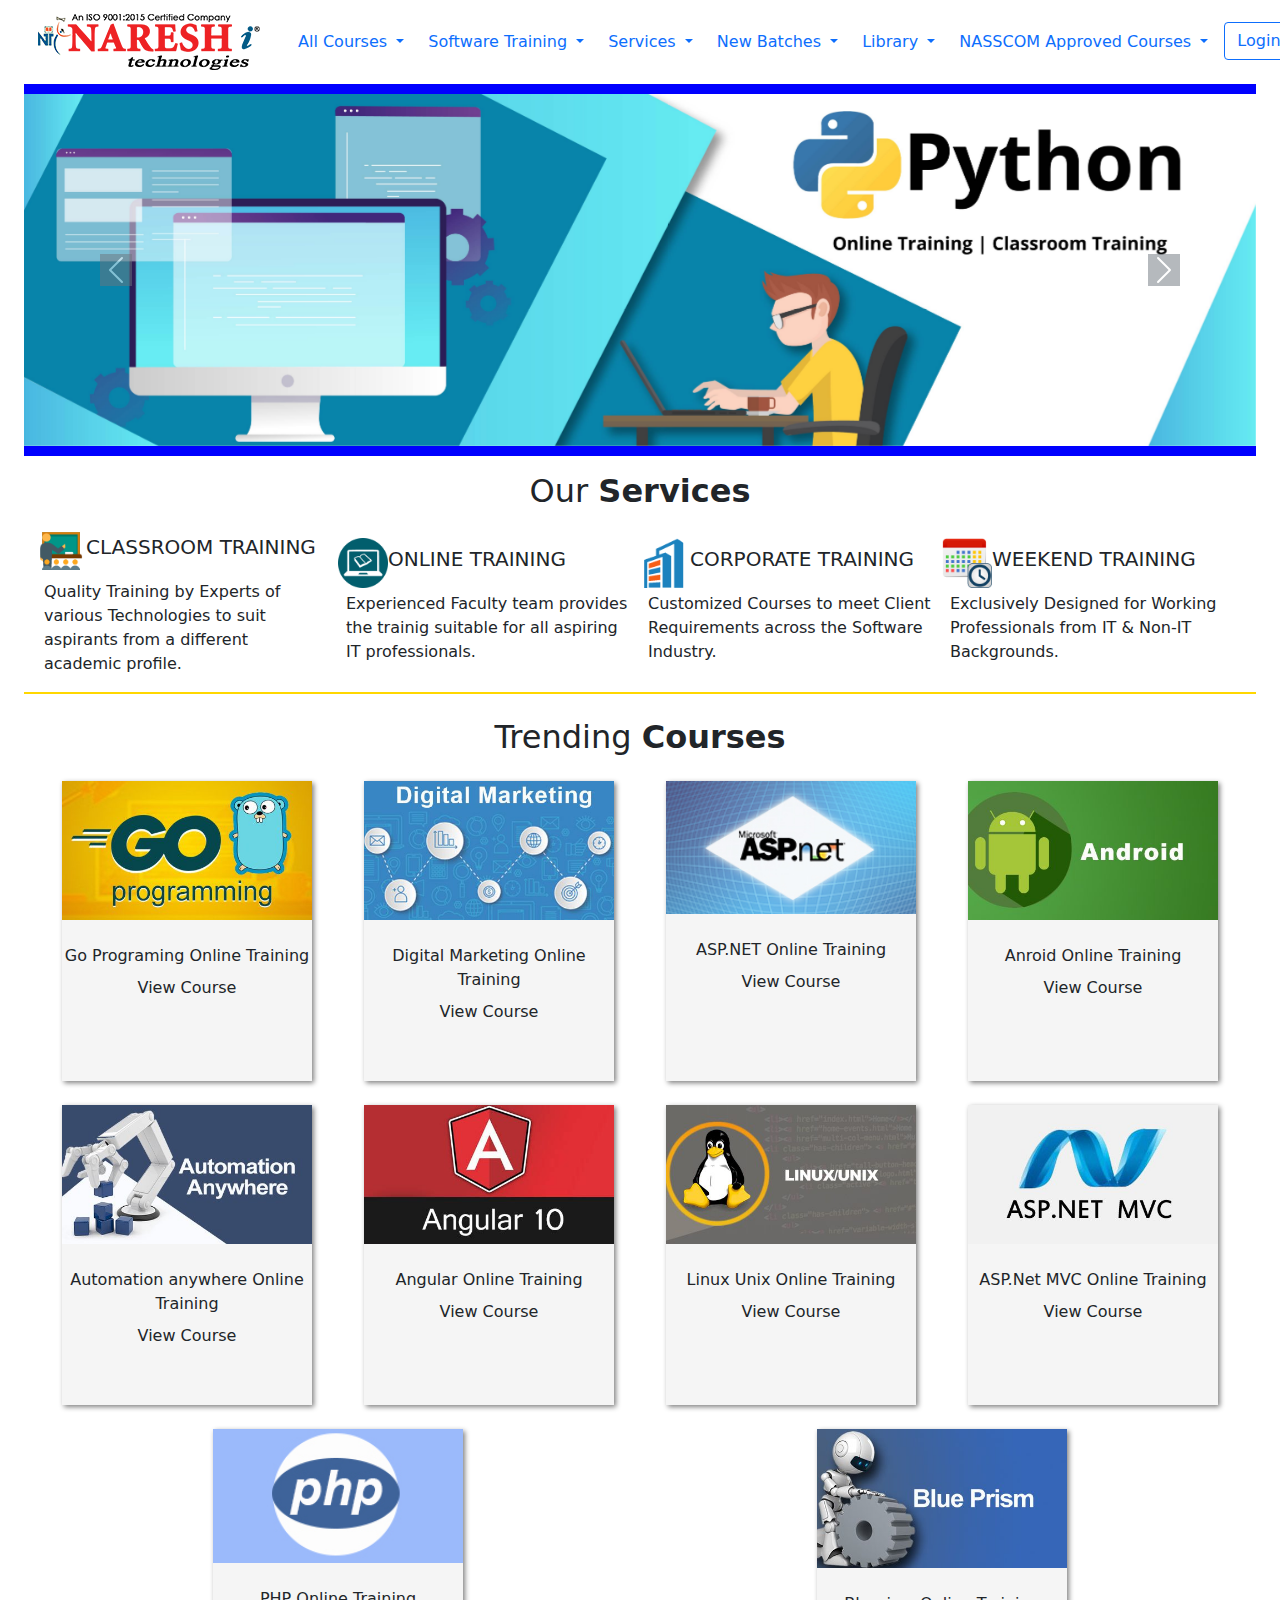
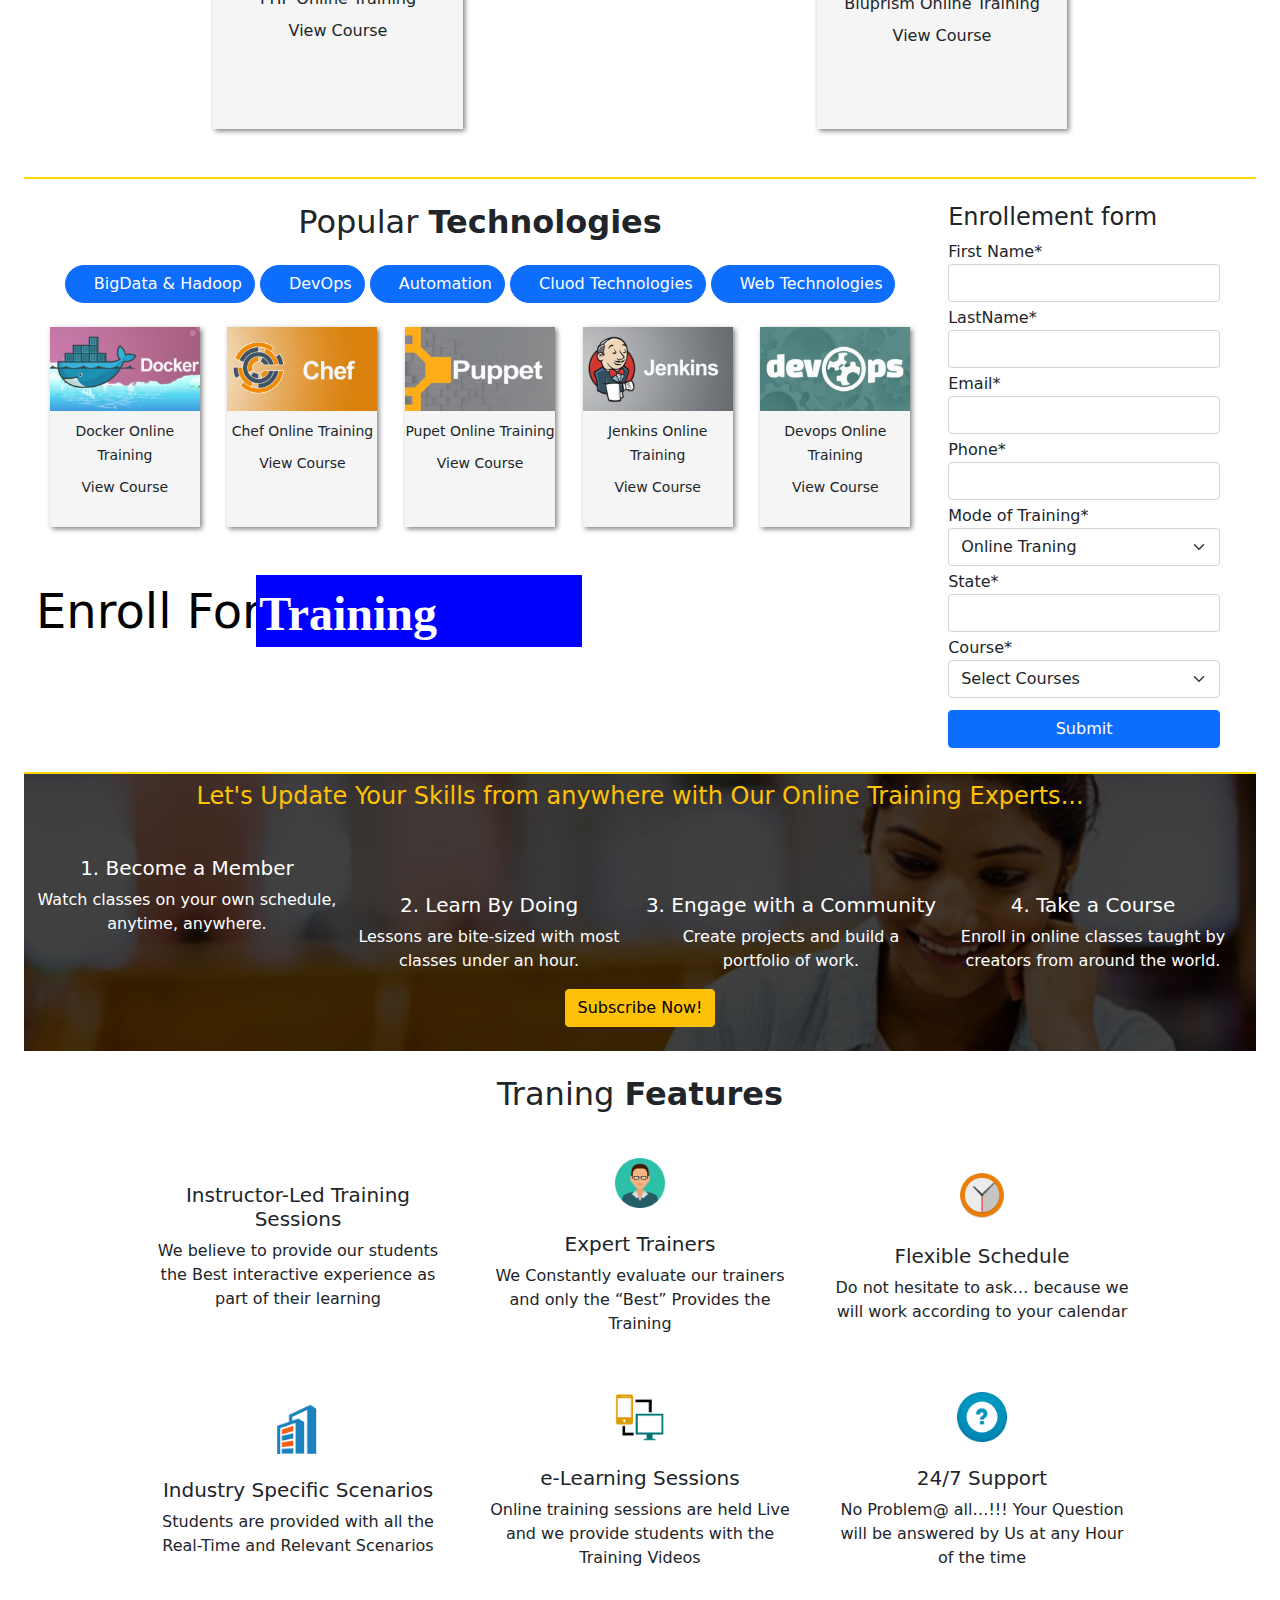
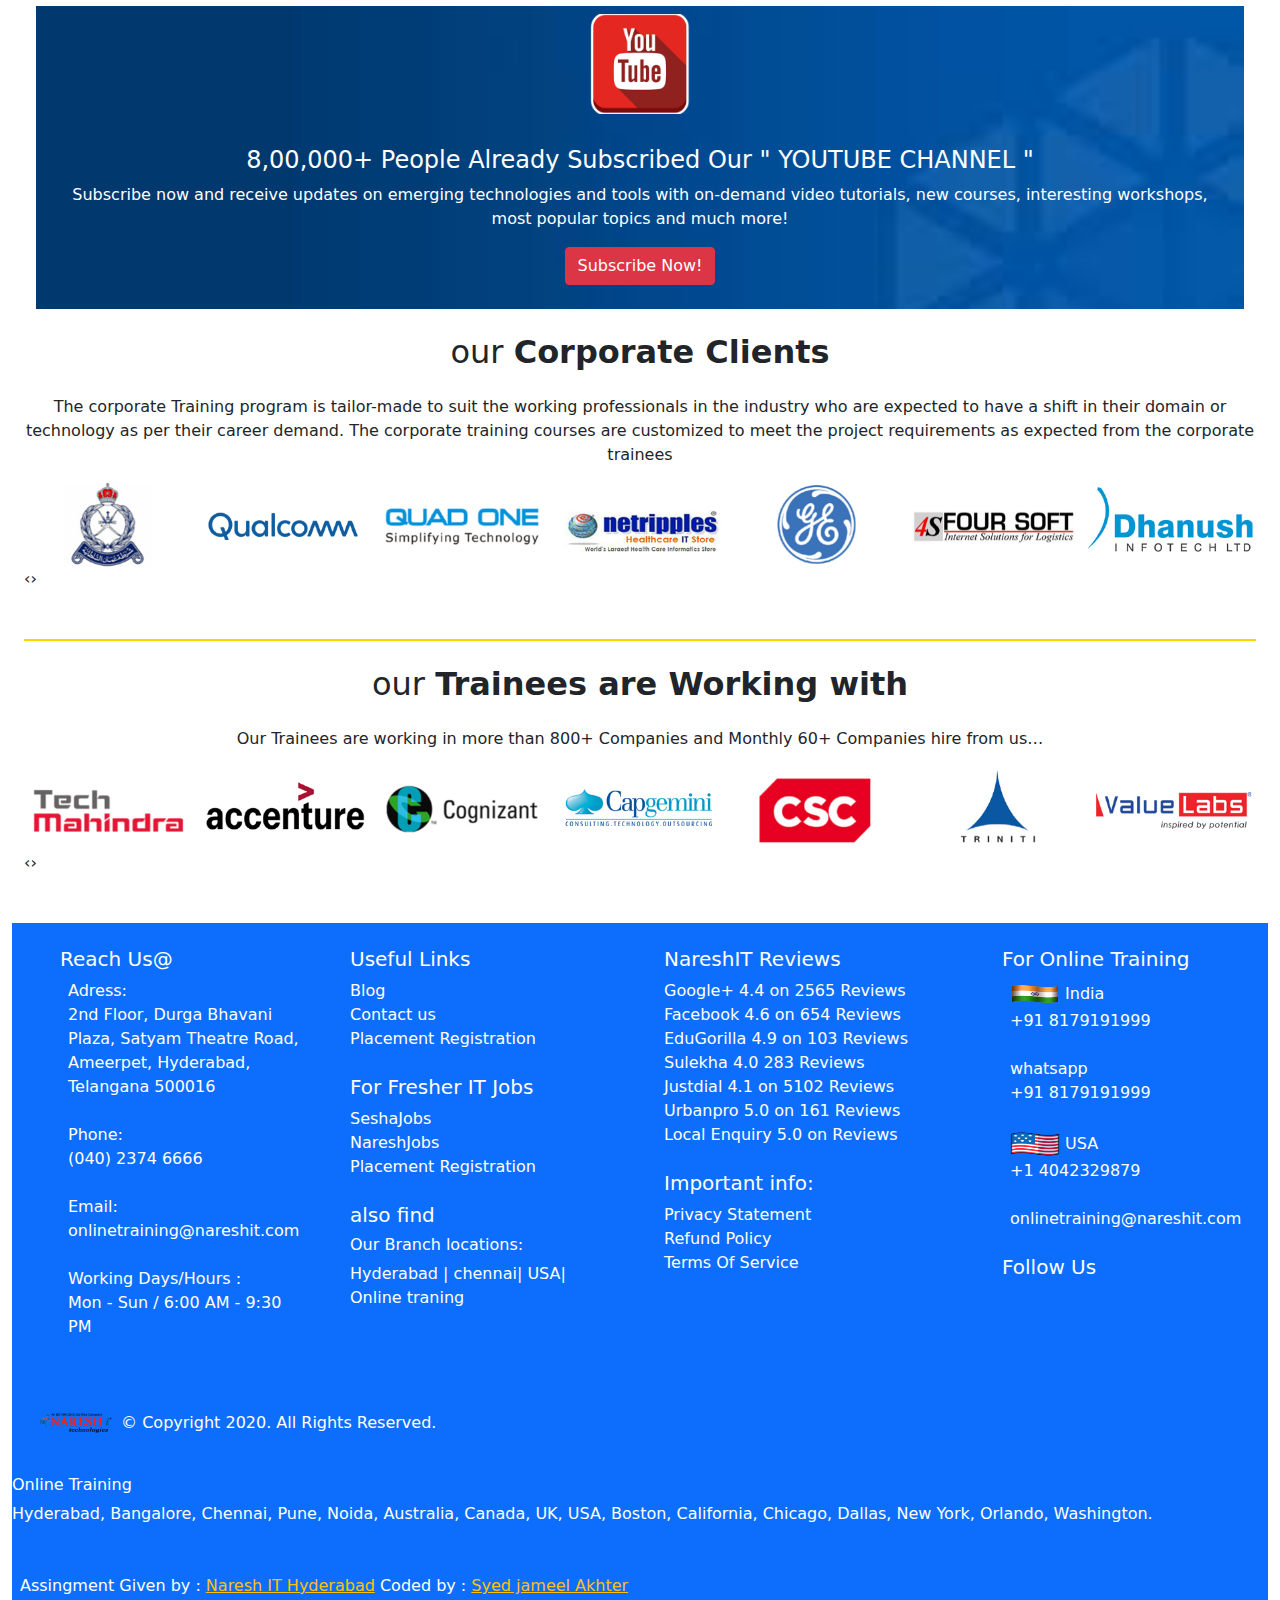
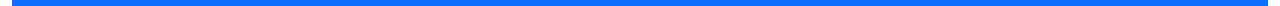
<file: index.html>
<!DOCTYPE html>
<html lang="en">

<head>
    <meta charset="UTF-8">
    <meta http-equiv="X-UA-Compatible" content="IE=edge">
    <meta name="viewport" content="width=device-width, initial-scale=1.0">
    <link rel="stylesheet" href="styles.css">
    <link rel="shortcut icon" href="./images/naresh IT logo.png">
    <link rel="stylesheet" href="./bootsrap/css/bootstrap.css">
    <link rel="stylesheet" href="https://cdn.jsdelivr.net/npm/bootstrap-icons@1.8.2/font/bootstrap-icons.css"
        integrity="sha384-eoTu3+HydHRBIjnCVwsFyCpUDZHZSFKEJD0mc3ZqSBSb6YhZzRHeiomAUWCstIWo" crossorigin="anonymous">
    <link rel="stylesheet" href="owl.carousel.css">
    <title>Best Online Trainig Institute - Best Software Training Institute </title>

</head>

<body class="container-fluid">
    <nav class="navbar navbar-expand-lg navbar-light ">
        <div class="container-fluid">
            <div class="navbar-brand d-flex justify-content-evenly">
                <img id="logo" src="./images/nareshit-logo.png" alt="naresh-it logo" class="d-inline-block">

                <button class="navbar-toggler" data-bs-toggle="collapse" data-bs-target="#menu">
                    <span class="navbar-toggler-icon"></span>
                </button>
            </div>
            <div class="collapse navbar-collapse justify-content-end" id="menu">
                <ul class="navbar-nav ">
                    <li class="nav-item dropdown me-2">
                        <a class="nav-link text-primary dropdown-toggle" href="#" data-bs-target="software"
                            data-bs-toggle="dropdown">
                            All Courses
                        </a>
                        <ul class="dropdown-menu" id="software">
                            <li><a class="dropdown-item" href="#">Cloud Tecnologies</a></li>
                            <li><a class="dropdown-item" href="#">Hadoop & Data science</a></li>
                            <li><a class="dropdown-item" href="#">Automation</a></li>
                            <li><a class="dropdown-item" href="#">Database Technologies</a></li>
                            <li><a class="dropdown-item" href="#">Database Technologies</a></li>
                            <li><a class="dropdown-item" href="#">WEB Technologies</a></li>
                            <li><a class="dropdown-item" href="#">Networking</a></li>
                            <li><a class="dropdown-item" href="#">JAVA Developer course</a></li>
                            <li><a class="dropdown-item" href="#">Soft Skills Training</a></li>
                        </ul>
                    </li>

                    <li class="nav-item dropdown me-2">
                        <a class="nav-link text-primary dropdown-toggle" href="#" data-bs-target="software"
                            data-bs-toggle="dropdown">
                            Software Training
                        </a>
                        <ul class="dropdown-menu" id="software">
                            <li><a class="dropdown-item " href="#">Software Traning Profile</a></li>
                            <li><a class="dropdown-item" href="#">Internship Programme</a></li>
                            <li><a class="dropdown-item" href="#">Job Placement Assistance</a></li>
                            <li><a class="dropdown-item" href="#">Placement Ragistration</a></li>
                        </ul>
                    </li>

                    <li class="nav-item dropdown me-2">
                        <a class="nav-link text-primary dropdown-toggle" href="#" data-bs-target="services"
                            data-bs-toggle="dropdown">
                            Services
                        </a>
                        <ul class="dropdown-menu" id="services">
                            <li><a class="dropdown-item " href="#">Online Traning</a></li>
                            <li><a class="dropdown-item" href="#">Classroom Traning</a></li>
                            <li><a class="dropdown-item" href="#">Weekend Traning</a></li>
                            <li><a class="dropdown-item" href="#">Corporate Traning</a></li>
                        </ul>
                    </li>

                    <li class="nav-item dropdown me-2">
                        <a class="nav-link text-primary dropdown-toggle" href="#" data-bs-target="new-batches"
                            data-bs-toggle="dropdown">
                            New Batches
                        </a>
                        <ul class="dropdown-menu" id="new-batches">
                            <li><a class="dropdown-item " href="#">Hyderabad</a></li>
                            <li><a class="dropdown-item" href="#">Chennai</a></li>
                            <li><a class="dropdown-item" href="#">Onlin Training</a></li>
                        </ul>
                    </li>

                    <li class="nav-item dropdown me-2">
                        <a class="nav-link text-primary dropdown-toggle" href="#" data-bs-target="library"
                            data-bs-toggle="dropdown">
                            Library
                        </a>
                        <ul class="dropdown-menu" id="library">
                            <li><a class="dropdown-item " href="#">Careers</a></li>
                            <li><a class="dropdown-item" href="#">Blog</a></li>
                            <li><a class="dropdown-item" href="#">Contact Us</a></li>
                            <li><a class="dropdown-item" href="#">Interview Questions</a></li>
                        </ul>
                    </li>

                    <li class="nav-item dropdown me-2">
                        <a class="nav-link text-primary dropdown-toggle" href="#" data-bs-target="courses"
                            data-bs-toggle="dropdown">
                            NASSCOM Approved Courses
                        </a>
                        <ul class="dropdown-menu" id="courses">
                            <li><a class="dropdown-item " href="#">Full Stack Data Science Program</a></li>
                            <li><a class="dropdown-item" href="#">Full Stack JAVA Developer Program</a></li>
                            <li><a class="dropdown-item" href="#">Python Developer Program</a></li>
                        </ul>
                    </li>

                    <li class="nav-item me-2">
                        <a href="./login.html" target="_blank"><button class="btn btn-outline-primary " type="submit">
                                <i class="bi bi-arrow-right-circle-fill" style="color: red;"></i>
                                Login</button>
                        </a>
                    </li>
                </ul>
            </div>
        </div>
    </nav>

    <!--carousel-->
    <div class="container-fluid">
        <div class="carousel slide" data-bs-ride="carousel" id="banner"
            style="border-top: 10px solid blue; border-bottom: 10px solid blue;">
            <div class="carousel-inner">
                <div class="carousel-item active" data-bs-interval="2000">
                    <img src="./images/Python-Online-training.jpg" class="w-100 ">
                </div>
                <div class="carousel-item" data-bs-interval="2000">
                    <img src="./images/Rpa-blueprism-online-training-nareshit.jpg" class="w-100">
                </div>
                <div class="carousel-item" data-bs-interval="2000">
                    <img src="./images/Data-Science-Online-Training-nareshit.jpg" class="w-100">
                </div>
                <div class="carousel-item" data-bs-interval="2000">
                    <img src="./images/DevOps-Online-Training-NareshIT.jpg" class="w-100">
                </div>
            </div>
            <div>
                <button class="carousel-control-prev " data-bs-target="#banner" data-bs-slide="next">
                    <span class="carousel-control-prev-icon bg-secondary"></span>
                </button>
                <button class="carousel-control-next" data-bs-target="#banner" data-bs-slide="next">
                    <span class="carousel-control-next-icon bg-secondary"></span>
                </button>
            </div>
        </div>

        <!--our Servises-->
        <div class="container-fluid" style="border-bottom: 2px solid gold;">
            <h2 class="text-center m-3 ">Our <b>Services</b></h2>
            <div class="services d-flex flex flex-wrap align-items-center ">
                <div class="type">
                    <div class="d-flex align-items-center mb-1">
                        <img class="" src="./images/classroom.png" alt="img" width="50px">
                        <h3 style="font-size: 20px; font-weight: 400;">CLASSROOM TRAINING</h3>
                    </div>
                    <p class="ps-2 pe-2">Quality Training by Experts of various Technologies to suit aspirants from a
                        different academic profile.</p>
                </div>
                <div class="type">
                    <div class="d-flex align-items-center mb-1">
                        <img class="" src="./images/Online-training.png" alt="img" width="50px">
                        <h3 style="font-size: 20px; font-weight: 400;">ONLINE TRAINING</h3>
                    </div>
                    <p class="ps-2 pe-2">Experienced Faculty team provides the trainig suitable for all aspiring IT
                        professionals.</p>
                </div>
                <div class=" type">
                    <div class="d-flex align-items-center  mb-1">
                        <img class="" src="./images/software-industry-1.png" alt="img" width="50px">
                        <h3 style="font-size: 20px; font-weight: 400;">CORPORATE TRAINING</h3>
                    </div>
                    <p class="ps-2 pe-2">Customized Courses to meet Client Requirements across the Software Industry.
                    </p>
                </div>
                <div class="type">
                    <div class="d-flex align-items-center  mb-1">
                        <img class="" src="./images/weekends.png" alt="img" width="50px">
                        <h3 style="font-size: 20px; font-weight: 400;">WEEKEND TRAINING</h3>
                    </div>
                    <p class="ps-2 pe-2">Exclusively Designed for Working Professionals from IT & Non-IT Backgrounds.
                    </p>
                </div>
            </div>
        </div>

        <!--Trending courses-->
        <div class="container-fluid" style="border-bottom: 2px solid gold;">
            <h2 class="text-center m-4">Trending <b>Courses</b></h2>
            <div class="d-flex flex-wrap justify-content-around mb-4">
                <div class="course text-center mb-4"
                    style="width:250px; height: 300px; background-color: whitesmoke; box-shadow: 2px 2px 5px gray;">
                    <img class="mb-4 " src="./images/go-programming.jpg" alt="img" width="100%">
                    <div>
                        <a class="text-dark" style="text-decoration: none;" href="#">Go Programing Online Training</a>
                        <div class="m-2 text-warning">
                            <span class="bi bi-star-fill"></span>
                            <span class="bi bi-star-fill"></span>
                            <span class="bi bi-star-fill"></span>
                            <span class="bi bi-star-fill"></span>
                            <span class="bi bi-star-fill"></span>
                        </div>
                        <a class="text-dark" style="text-decoration: none;" href="#">View Course</a>
                    </div>
                </div>
                <div class="course text-center mb-4 "
                    style="width:250px; height: 300px; background-color: whitesmoke; box-shadow: 2px 2px 5px gray;">
                    <img class="mb-4" src="./images/digital-marketing.jpg" alt="img" width="100%">
                    <div>
                        <a class="text-dark" style="text-decoration: none;" href="#">Digital Marketing Online
                            Training</a>
                        <div class="m-2 text-warning">
                            <span class="bi bi-star-fill"></span>
                            <span class="bi bi-star-fill"></span>
                            <span class="bi bi-star-fill"></span>
                            <span class="bi bi-star-fill"></span>
                            <span class="bi bi-star-fill"></span>
                        </div>
                        <a class="text-dark" style="text-decoration: none;" href="#">View Course</a>
                    </div>
                </div>
                <div class="course text-center mb-4 "
                    style="width:250px; height: 300px; background-color: whitesmoke; box-shadow: 2px 2px 5px gray;">
                    <img class="mb-4" src="./images/Asp.net-online.jpg" alt="img" width="100%">
                    <div>
                        <a class="text-dark" style="text-decoration: none;" href="#">ASP.NET Online Training</a>
                        <div class="m-2 text-warning">
                            <span class="bi bi-star-fill"></span>
                            <span class="bi bi-star-fill"></span>
                            <span class="bi bi-star-fill"></span>
                            <span class="bi bi-star-fill"></span>
                            <span class="bi bi-star-fill"></span>
                        </div>
                        <a class="text-dark" style="text-decoration: none;" href="#">View Course</a>
                    </div>
                </div>
                <div class="course text-center mb-4 "
                    style="width:250px; height: 300px; background-color: whitesmoke; box-shadow: 2px 2px 5px gray;">
                    <img class="mb-4" src="./images/android-online.jpg" alt="img" width="100%">
                    <div>
                        <a class="text-dark" style="text-decoration: none;" href="#">Anroid Online Training</a>
                        <div class="m-2 text-warning">
                            <span class="bi bi-star-fill"></span>
                            <span class="bi bi-star-fill"></span>
                            <span class="bi bi-star-fill"></span>
                            <span class="bi bi-star-fill"></span>
                            <span class="bi bi-star-fill"></span>
                        </div>
                        <a class="text-dark" style="text-decoration: none;" href="#">View Course</a>
                    </div>
                </div>
                <div class="course text-center mb-4 "
                    style="width:250px; height: 300px; background-color: whitesmoke; box-shadow: 2px 2px 5px gray;">
                    <img class="mb-4" src="./images/Automation.jpg" alt="img" width="100%">
                    <div>
                        <a class="text-dark" style="text-decoration: none;" href="#">Automation anywhere Online
                            Training</a>
                        <div class="m-2 text-warning">
                            <span class="bi bi-star-fill"></span>
                            <span class="bi bi-star-fill"></span>
                            <span class="bi bi-star-fill"></span>
                            <span class="bi bi-star-fill"></span>
                            <span class="bi bi-star-fill"></span>
                        </div>
                        <a class="text-dark" style="text-decoration: none;" href="#">View Course</a>
                    </div>
                </div>
                <div class="course text-center mb-4 "
                    style="width:250px; height: 300px; background-color: whitesmoke; box-shadow: 2px 2px 5px gray;">
                    <img class="mb-4" src="./images/Angular10.jpg" alt="img" width="100%">
                    <div>
                        <a class="text-dark" style="text-decoration: none;" href="#">Angular Online Training</a>
                        <div class="m-2 text-warning">
                            <span class="bi bi-star-fill"></span>
                            <span class="bi bi-star-fill"></span>
                            <span class="bi bi-star-fill"></span>
                            <span class="bi bi-star-fill"></span>
                            <span class="bi bi-star-fill"></span>
                        </div>
                        <a class="text-dark" style="text-decoration: none;" href="#">View Course</a>
                    </div>
                </div>
                <div class="course text-center mb-4"
                    style="width:250px; height: 300px; background-color: whitesmoke; box-shadow: 2px 2px 5px gray;">
                    <img class="mb-4" src="./images/Linux-online.jpg" alt="img" width="100%">
                    <div>
                        <a class="text-dark" style="text-decoration: none;" href="#">Linux Unix Online Training</a>
                        <div class="m-2 text-warning">
                            <span class="bi bi-star-fill"></span>
                            <span class="bi bi-star-fill"></span>
                            <span class="bi bi-star-fill"></span>
                            <span class="bi bi-star-fill"></span>
                            <span class="bi bi-star-fill"></span>
                        </div>
                        <a class="text-dark" style="text-decoration: none;" href="#">View Course</a>
                    </div>
                </div>
                <div class="course text-center mb-4"
                    style="width:250px; height: 300px; background-color: whitesmoke; box-shadow: 2px 2px 5px gray;">
                    <img class="mb-4" src="./images/Asp.jpg" alt="img" width="100%">
                    <div>
                        <a class="text-dark" style="text-decoration: none;" href="#">ASP.Net MVC Online Training</a>
                        <div class="m-2 text-warning">
                            <span class="bi bi-star-fill"></span>
                            <span class="bi bi-star-fill"></span>
                            <span class="bi bi-star-fill"></span>
                            <span class="bi bi-star-fill"></span>
                            <span class="bi bi-star-fill"></span>
                        </div>
                        <a class="text-dark" style="text-decoration: none;" href="#">View Course</a>
                    </div>
                </div>
                <div class="course text-center mb-4"
                    style="width:250px; height: 300px; background-color: whitesmoke; box-shadow: 2px 2px 5px gray;">
                    <img class="mb-4" src="./images/php.jpg" alt="img" width="100%">
                    <div>
                        <a class="text-dark" style="text-decoration: none;" href="#">PHP Online Training</a>
                        <div class="m-2 text-warning">
                            <span class="bi bi-star-fill"></span>
                            <span class="bi bi-star-fill"></span>
                            <span class="bi bi-star-fill"></span>
                            <span class="bi bi-star-fill"></span>
                            <span class="bi bi-star-fill"></span>
                        </div>
                        <a class="text-dark" style="text-decoration: none;" href="#">View Course</a>
                    </div>
                </div>
                <div class="course text-center mb-4"
                    style="width:250px; height: 300px; background-color: whitesmoke; box-shadow: 2px 2px 5px gray;">
                    <img class="mb-4" src="./images/blueprism.jpg" alt="img" width="100%">
                    <div>
                        <a class="text-dark" style="text-decoration: none;" href="#">Bluprism Online Training</a>
                        <div class="m-2 text-warning">
                            <span class="bi bi-star-fill"></span>
                            <span class="bi bi-star-fill"></span>
                            <span class="bi bi-star-fill"></span>
                            <span class="bi bi-star-fill"></span>
                            <span class="bi bi-star-fill"></span>
                        </div>
                        <a class="text-dark" style="text-decoration: none;" href="#">View Course</a>
                    </div>
                </div>
            </div>
        </div>

        <!--popular technologies-->
        <div class=" container-fluid popular-section d-flex" style="border-bottom: 2px solid gold;">
            <div class="card-section" style="width:80%;">
                <h2 class="text-center m-4">Popular <b>Technologies</b></h2>
                <div class="popular-btn text-center mb-4">
                    <button class="btn btn-primary rounded rounded-pill "><span
                            class="fa fa-pie-chart p-2"></span>BigData & Hadoop</button>
                    <button class="btn btn-primary rounded rounded-pill "><span
                            class="fa fa-refresh p-2"></span>DevOps</button>
                    <button class="btn btn-primary rounded rounded-pill "><span
                            class="fa fa-eye p-2"></span>Automation</button>
                    <button class="btn btn-primary rounded rounded-pill "><span class="fa fa-cloud p-2"></span>Cluod
                        Technologies</button>
                    <button class="btn btn-primary rounded rounded-pill "><span class="fa fa-code p-2"></span>Web
                        Technologies</button>
                </div>

                <!--popular courses-->
                <div class="d-flex flex-wrap justify-content-around mb-4">
                    <div class="course text-center mb-4"
                        style="width:150px; height: 200px; background-color: whitesmoke; box-shadow: 2px 2px 5px gray;">
                        <img class="mb-2 " src="./images/Docker.jpg" alt="img" width="100%">
                        <div>
                            <a class="text-dark f-size" style="text-decoration: none;" href="#">Docker Online
                                Training</a>
                            <div class="m-2 text-warning">
                                <span class="bi bi-star-fill"></span>
                                <span class="bi bi-star-fill"></span>
                                <span class="bi bi-star-fill"></span>
                                <span class="bi bi-star-fill"></span>
                                <span class="bi bi-star-fill"></span>
                            </div>
                            <a class="text-dark f-size" style="text-decoration: none;" href="#">View Course</a>
                        </div>
                    </div>
                    <div class="course text-center mb-4 "
                        style="width:150px; height: 200px; background-color: whitesmoke; box-shadow: 2px 2px 5px gray;">
                        <img class="mb-2" src="./images/chef.jpg" alt="img" width="100%">
                        <div>
                            <a class="text-dark f-size" style="text-decoration: none;" href="#">Chef Online Training</a>
                            <div class="m-2 text-warning">
                                <span class="bi bi-star-fill"></span>
                                <span class="bi bi-star-fill"></span>
                                <span class="bi bi-star-fill"></span>
                                <span class="bi bi-star-fill"></span>
                                <span class="bi bi-star-fill"></span>
                            </div>
                            <a class="text-dark f-size" style="text-decoration: none;" href="#">View Course</a>
                        </div>
                    </div>
                    <div class="course text-center mb-4 "
                        style="width:150px; height: 200px; background-color: whitesmoke; box-shadow: 2px 2px 5px gray;">
                        <img class="mb-2" src="./images/Puppet.jpg" alt="img" width="100%">
                        <div>
                            <a class="text-dark f-size" style="text-decoration: none;" href="#">Pupet Online
                                Training</a>
                            <div class="m-2 text-warning">
                                <span class="bi bi-star-fill"></span>
                                <span class="bi bi-star-fill"></span>
                                <span class="bi bi-star-fill"></span>
                                <span class="bi bi-star-fill"></span>
                                <span class="bi bi-star-fill"></span>
                            </div>
                            <a class="text-dark f-size" style="text-decoration: none;" href="#">View Course</a>
                        </div>
                    </div>
                    <div class="course text-center mb-4 "
                        style="width:150px; height: 200px; background-color: whitesmoke; box-shadow: 2px 2px 5px gray;">
                        <img class="mb-2" src="./images/Jenkins.jpg" alt="img" width="100%">
                        <div>
                            <a class="text-dark f-size" style="text-decoration: none;" href="#">Jenkins Online
                                Training</a>
                            <div class="m-2 text-warning">
                                <span class="bi bi-star-fill"></span>
                                <span class="bi bi-star-fill"></span>
                                <span class="bi bi-star-fill"></span>
                                <span class="bi bi-star-fill"></span>
                                <span class="bi bi-star-fill"></span>
                            </div>
                            <a class="text-dark f-size" style="text-decoration: none;" href="#">View Course</a>
                        </div>
                    </div>
                    <div class="course text-center mb-4 "
                        style="width:150px; height: 200px; background-color: whitesmoke; box-shadow: 2px 2px 5px gray;">
                        <img class="mb-2" src="./images/Devops.jpg" alt="img" width="100%">
                        <div>
                            <a class="text-dark f-size" style="text-decoration: none;" href="#">Devops Online
                                Training</a>
                            <div class="m-2 text-warning">
                                <span class="bi bi-star-fill"></span>
                                <span class="bi bi-star-fill"></span>
                                <span class="bi bi-star-fill"></span>
                                <span class="bi bi-star-fill"></span>
                                <span class="bi bi-star-fill"></span>
                            </div>
                            <a class="text-dark f-size" style="text-decoration: none;" href="#">View Course</a>
                        </div>
                    </div>
                </div>
                <!--animated text-->
                <div class="animated-text">
                    <h1 style="display:flex; flex-direction:column; justify-content: center; ">
                        <div class="text-1">Enroll for</div>
                        <div class="message">
                            <div class="word1">Training <i class="bi bi-arrow-right-circle-fill"></i></div>
                            <div class="word2">Success <i class="bi bi-arrow-right-circle-fill"></i></div>
                            <div class="word3">Bright Career...</div>
                        </div>
                    </h1>
                </div>
            </div>

            <!--Enroll Form-->
            <div class="enroll-section">
                <form action="#" class="p-4">
                    <h4>Enrollement form</h4>
                    <div>
                        <label for="first-name">First Name*</label>
                        <input class="form-control mb-1" type="text" name="first-name" id="first-name" required>
                    </div>
                    <div>
                        <label for="last-name">LastName*</label>

                        <input class="form-control mb-1" type="text" name="last-name" id="last-name" required>

                    </div>
                    <div>
                        <label for="email">Email*</label>

                        <input class="form-control mb-1" type="email" name="email" id="email" required>

                    </div>
                    <div>
                        <label for="phone">Phone*</label>

                        <input class="form-control mb-1" type="text" name="phone" id="phone" required>

                    </div>
                    <div>
                        <label for="mode">Mode of Training*</label>

                        <select id="mode" name="mode" class="form-select mb-1">
                            <option value="Online Traning">Online Traning</option>
                            <option value="Classroom Traning">Classroom Traning</option>
                            <option value="Weekend Training">Weekend Training</option>
                            <option value="Project Trainnig">Project Trainnig</option>
                            <option value="Internship">Internship</option>
                        </select>

                    </div>
                    <div>
                        <label for="state">State*</label>
                        <input class="form-control mb-1" type="text" name="state" id="state" required
                            style="display: inline-block;">
                    </div>
                    <div>
                        <label for="course">Course*</label>
                        <select id="course" name="course" class="form-select mb-1">
                            <option value="volvo">Select Courses</option>
                            <option value="saab">UI Full stack Web Development</option>
                            <option value="fiat">Full stack JAVA Developer</option>
                            <option value="audi">Full stack .NET Developer</option>
                            <option value="audi">Python</option>
                            <option value="audi">AWS</option>
                        </select>
                    </div>
                    <button type="submit" class="btn btn-primary w-100 mt-2">Submit</button>
                </form>
            </div>
        </div>

        <div class="container-fluid text-center"
            style="background:url(./images/girlback.png) no-repeat;background-size: cover;">
            <h4 class="text-center text-warning pt-2 ">Let's Update Your Skills from anywhere with Our Online Training
                Experts...</h4>
            <div class="services d-flex flex-wrap align-items-center text-white ">
                <div class="type">
                    <i class="bi bi-person-fill  " style="font-size: 50px; color:white;"></i>
                    <h3 style="font-size: 20px; font-weight: 400;">1. Become a Member</h3>
                    <p>Watch classes on your own schedule, anytime, anywhere.</p>
                </div>
                <div class="type">
                    <i class="fa fa-question-circle m-2" style="font-size: 50px; color:white;"></i>
                    <h3 style="font-size: 20px; font-weight: 400;">2. Learn By Doing</h3>
                    <p class="ps-2 pe-2">Lessons are bite-sized with most classes under an hour.</p>
                </div>
                <div class=" type">
                    <i class="fa fa-users m-2" style="font-size: 50px; color:white;"></i>
                    <h3 style="font-size: 20px; font-weight: 400;">3. Engage with a Community</h3>
                    <p class="ps-2 pe-2">Create projects and build a portfolio of work.</p>
                </div>
                <div class="type">
                    <i class="bi bi-hand-thumbs-up m-2" style="font-size: 50px; color:white;"></i>
                    <h3 style="font-size: 20px; font-weight: 400;">4. Take a Course</h3>
                    <p class="ps-2 pe-2">Enroll in online classes taught by creators from around the world.</p>
                </div>
            </div>
            <div class="text-center pb-4"><button class="btn btn-warning"><i
                        class="bi bi-arrow-up-left-circle-fill"></i>
                    Subscribe Now!</button></div>
        </div>

        <div class="container-fluid">
            <h2 class=" text-center m-4">Traning <b>Features</b></h2>
            <div class="services d-flex flex flex-wrap justify-content-center align-items-center w-100 ">
                <div class="type text-center feature ">
                    <i class="bi bi-person-fill" style="font-size: 50px; color: goldenrod;"></i>
                    <h3 style="font-size: 20px; font-weight: 400;">Instructor-Led Training Sessions</h3>
                    <p class="">We believe to provide our students the Best interactive experience as part of their
                        learning</p>
                </div>
                <div class="type text-center feature ">
                    <img class="mb-4" src="./images/Expert-Trainer.png" alt="img" width="50px">
                    <h3 style="font-size: 20px; font-weight: 400;">Expert Trainers</h3>
                    <p class="">We Constantly evaluate our trainers and only the “Best” Provides the Training</p>
                </div>
                <div class=" type text-center feature ">
                    <img class="mb-4" src="./images/gnome-schedule-icon.png" alt="img" width="50px">
                    <h3 style="font-size: 20px; font-weight: 400;">Flexible Schedule</h3>
                    <p class="">Do not hesitate to ask… because we will work according to your calendar</p>
                </div>
                <div class="type text-center feature ">
                    <img class="mb-4" src="./images/software-industry-1.png" alt="img" width="50px">
                    <h3 style="font-size: 20px; font-weight: 400;">Industry Specific Scenarios</h3>
                    <p class="">Students are provided with all the Real-Time and Relevant Scenarios</p>
                </div>
                <div class="type text-center  feature ">
                    <img class="mb-4" src="./images/e-learning.png" alt="img" width="50px">
                    <h3 style="font-size: 20px; font-weight: 400;">e-Learning Sessions</h3>
                    <p class="">Online training sessions are held Live and we provide students with the Training Videos
                    </p>
                </div>
                <div class="type text-center  feature ">
                    <img class="mb-4" src="./images/help.png" alt="img" width="50px">
                    <h3 style="font-size: 20px; font-weight: 400;">24/7 Support</h3>
                    <p class="">No Problem@ all…!!! Your Question will be answered by Us at any Hour of the time</p>
                </div>
            </div>

            <div style="background:url(./images/logback2.jpg) no-repeat;background-size: cover;">
                <div class="d-flex flex-wrap align-items-center justify-content-center text-white">
                    <div class="text-center m-2">
                        <img src="./images/youtube-channel-nareshit.png" alt="youtube" width="100px" height="100px">
                    </div>
                    <div class="m-4 text-center">
                        <h4>8,00,000+ People Already Subscribed Our " YOUTUBE CHANNEL "</h4>
                        <p>Subscribe now and receive updates on emerging technologies and tools with
                            on-demand video tutorials, new courses, interesting workshops, most popular topics and much
                            more!</p>
                        <div><button class="btn btn-danger"><span class="bi bi-youtube"></span>
                                Subscribe Now!</button></div>
                    </div>
                </div>
            </div>

        </div>
    </div>

    <div class="container-fluid">
        <div class=" text-center">
            <h2 class=" m-4">our <b>Corporate Clients</b></h2>
            <p>The corporate Training program is tailor-made to suit the working professionals in the industry who are
                expected to have a shift in their domain or technology as per their career demand. The corporate
                training courses are customized to meet the project requirements as expected from the corporate trainees
            </p>
        </div>
        <div class="owl-carousel owl-theme">
            <div class="item"><img src="./images/rop.jpg"></div>
            <div class="item"><img src="./images/qualcomm.jpg"></div>
            <div class="item"> <img src="./images/quad-one.jpg"></div>
            <div class="item"><img src="./images/net.jpg"></div>
            <div class="item"> <img src="./images/ge-logo.jpg"></div>
            <div class="item"><img src="./images/four-soft.jpg"></div>
            <div class="item"> <img src="./images/dhanush.jpg"></div>
            <div class="item"><img src="./images/davis.jpg"></div>
            <div class="item"> <img src="./images/c-tara.png"></div>
            <div class="item"><img src="./images/samvera.jpg"></div>
        </div>


        <div class=" text-center mt-4" style="border-top:2px solid gold;">
            <h2 class=" m-4">our <b>Trainees are Working with</b></h2>
            <p>Our Trainees are working in more than 800+ Companies and Monthly 60+ Companies hire from us…
            </p>
        </div>
        <div class="owl-carousel owl-theme">
            <div class="item"><img src="./images/TECHMAHINDRA.jpg"></div>
            <div class="item"><img src="./images/ACCENTURE.jpg"></div>
            <div class="item"> <img src="./images/CONGIZANT.jpg"></div>
            <div class="item"><img src="./images/CAPGEMINI.jpg"></div>
            <div class="item"> <img src="./images/CSC.jpg"></div>
            <div class="item"><img src="./images/TRINITI.jpg"></div>
            <div class="item"> <img src="./images/VALUELABS.jpg"></div>
            <div class="item"><img src="./images/VIRTUSA.jpg"></div>
            <div class="item"> <img src="./images/AGILYTI.jpg"></div>
            <div class="item"><img src="./images/DIYOTTA.jpg"></div>
        </div>


    </div>

    <!--footer-->
    <div class="services d-flex flex flex-wrap justify-content-evenly bg-primary text-white mt-4">
        <div class="type p-4 ">
            <h5 class="ms-4">Reach Us@</h5>
            <ul style="list-style: none; margin-left:0px;">
                <li class="mb-4">
                    <span class="fa fa-map-marker"></span><span> Adress:</span>
                    <div>2nd Floor, Durga Bhavani Plaza, Satyam Theatre Road, Ameerpet, Hyderabad, Telangana
                        500016</div>
                </li>
                <li class="mb-4">
                    <span class="fa fa-phone"></span><span> Phone:</span>
                    <div>(040) 2374 6666</div>
                </li>
                <li class="mb-4">
                    <span class="fa fa-envelope"></span><span> Email:</span>
                    <div><a class="anchor" href="mailto:onlinetraining@nareshit.com">onlinetraining@nareshit.com</a>
                    </div>
                </li>
                <li class="mb-4">
                    <span class="fa fa-clock"></span><span> Working Days/Hours :</span>
                    <div>Mon - Sun / 6:00 AM - 9:30 PM</div>
                </li>
            </ul>
        </div>
        <div class="type p-4">
            <h5>Useful Links</h5>
            <div class="mb-4">
                <a class="anchor" href="#">Blog</a><br>
                <a class="anchor" href="#">Contact us</a><br>
                <a class="anchor" href="#">Placement Registration</a><br>
            </div>
            <h5>For Fresher IT Jobs</h5>
            <div class="mb-4">
                <a class="anchor" href="#">SeshaJobs</a><br>
                <a class="anchor" href="#">NareshJobs</a><br>
                <a class="anchor" href="#">Placement Registration</a><br>
            </div>
            <h5>also find</h5>
            <div class="mb-4">
                <h6>Our Branch locations:</h6>
                <a class="anchor" href="#">Hyderabad </a>|
                <a class="anchor" href="#">chennai</a>|
                <a class="anchor" href="#">USA</a>|
                <a class="anchor" href="#">Online traning</a>
            </div>
        </div>
        <div class=" type p-4">
            <div class="mb-4">
                <h5>NareshIT Reviews</h5>
                <div>Google+ 4.4 on 2565 Reviews</div>
                <div>Facebook 4.6 on 654 Reviews</div>
                <div>EduGorilla 4.9 on 103 Reviews</div>
                <div>Sulekha 4.0 283 Reviews</div>
                <div>Justdial 4.1 on 5102 Reviews</div>
                <div>Urbanpro 5.0 on 161 Reviews</div>
                <div>Local Enquiry 5.0 on Reviews</div>
            </div>
            <div class="mb-4">
                <h5>Important info:</h5>
                <div>
                    <a class="anchor" href="#">Privacy Statement</a><br>
                    <a class="anchor" href="#">Refund Policy</a><br>
                    <a class="anchor" href="#">Terms Of Service</a><br>
                </div>
            </div>
        </div>
        <div class="type p-4">
            <h5 class="ms-4">For Online Training</h5>
            <ul style="list-style: none; margin-left:0px;">
                <li class="mb-4">
                    <img src="./images/india-emoji.png" alt="flag" width="50px" height="30px"><span>
                        India</span>
                    <div><a class="anchor" href="#"> +91 8179191999</a></div>
                </li>
                <li class="mb-4">
                    <i class="bi bi-whatsapp"></i><span> whatsapp</span>
                    <div><a class="anchor" href="#"> +91 8179191999</a></div>
                </li>
                <li class="mb-4">
                    <img src="./images/USAflag.png" alt="flag" width="50px" height="30px"></span><span>
                        USA</span>
                    <div><a class="anchor" href="#"> +1 4042329879</a></div>
                </li>
                <li class="mb-4">
                    <span class="fa fa-envelope"></span><span> onlinetraining@nareshit.com</span>
                </li>
            </ul>
            <div class="ms-4 mb-4">
                <h5>Follow Us</h5>
                <i class="bi bi-facebook"></i>
                <i class="bi bi-twitter"></i>
                <i class="bi bi-youtube"></i>
                <i class="bi bi-linkedin"></i>
                <i class="bi bi-instagram"></i>
                <i class="bi bi-vimeo"></i>
            </div>
        </div>
    </div>


    <div class="d-flex flex-wrap align-items-center bg-primary text-white">
        <div class="m-4 pb-3 ">
            <img src="./images/nareshit-logo.png" alt="logo" width="80px" height="20px">
            <span id="copyright"> © Copyright 2020. All Rights Reserved.</span>
        </div>
        <div>
            <h6 id="last-hading">Online Training</h6>
            <p id="locations" class="pb-4">Hyderabad, Bangalore, Chennai, Pune, Noida, Australia, Canada, UK, USA,
                Boston,
                California, Chicago, Dallas, New York, Orlando, Washington.</p>
        </div>


        <!-- Attribution -->
        <div class="attribution p-2">
            Assingment Given by : <a class="text-warning" href="https://www.nareshit.com/" target="_blank">Naresh IT
                Hyderabad</a>
            Coded by : <a class="text-warning" href="https://github.com/Syed-Jameel" target="_blank">Syed jameel
                Akhter</a>
        </div>

    </div>

    <script src="https://cdnjs.cloudflare.com/ajax/libs/jquery/3.6.0/jquery.min.js"
        integrity="sha512-894YE6QWD5I59HgZOGReFYm4dnWc1Qt5NtvYSaNcOP+u1T9qYdvdihz0PPSiiqn/+/3e7Jo4EaG7TubfWGUrMQ=="
        crossorigin="anonymous" referrerpolicy="no-referrer"></script>
    <script src="./bootsrap/js/bootstrap.bundle.js"></script>
    <script src="owl.carousel.js"></script>
    <script>
        $('.owl-carousel').owlCarousel({
            loop: true,
            margin: 10,
            nav: true,
            autoplay: true,
            autoplayTimeout: 1000,
            responsive: {
                0: {
                    items: 1
                },
                300: {
                    items: 3
                },
                600: {
                    items: 5
                },
                1000: {
                    items: 7
                }
            }
        })
    </script>
</body>

</html>
</file>
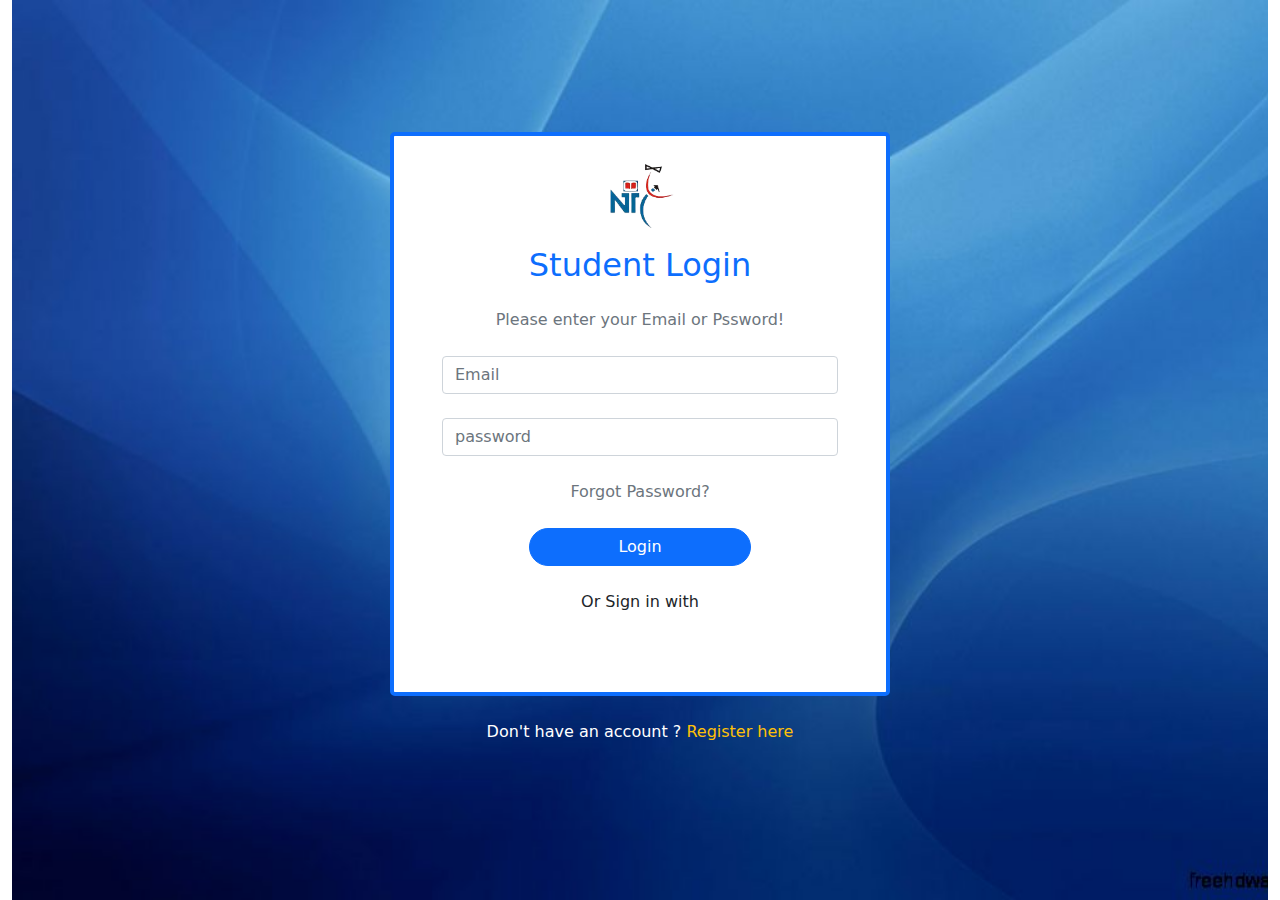
<file: login.html>
<!DOCTYPE html>
<html lang="en">

<head>
    <meta charset="UTF-8">
    <meta http-equiv="X-UA-Compatible" content="IE=edge">
    <link rel="shortcut icon" href="./images/naresh IT logo.png">
    <meta name="viewport" content="width=device-width, initial-scale=1.0">
    <link rel="stylesheet" href="styles.css">
    <link rel="stylesheet" href="./bootsrap/css/bootstrap.css">
    <link rel="stylesheet" href="https://cdn.jsdelivr.net/npm/bootstrap-icons@1.8.2/font/bootstrap-icons.css"
        integrity="sha384-eoTu3+HydHRBIjnCVwsFyCpUDZHZSFKEJD0mc3ZqSBSb6YhZzRHeiomAUWCstIWo" crossorigin="anonymous">
    <title>Naresh I Technologies</title>
</head>

<body class="container-fluid">
    <div class="container-fluid"
        style="display: flex; justify-content: center; align-items: center; height:100vh;background-image: url(./images/logback3-.jpg);background-repeat: no-repeat; background-size:cover">
        <div style="width:500px;">
            <form action="#" method="post"
                class="border border-4 border-primary rounded rounded-3 text-center p-4 bg-white">
                <div class="text-center"><img src="./images/naresh IT logo.png" alt="logo" width="70px"></div>
                <h2 class="p-3 text-primary">Student Login</h2>
                <p class="text-secondary">Please enter your Email or Pssword!</p>
                <div class="m-4"><input class="form-control " type="email" placeholder="Email" id="email" name="email"
                        pattern="[a-z0-9._%+-]+@[a-z0-9.-]+\.[a-z]{2,}$" required></div>
                <div class="m-4"><input class="form-control " type="password" placeholder="password" id="pwd" name="pwd"
                        pattern="(?=.*\d)(?=.*[a-z])(?=.*[A-Z]).{8,}"
                        title="Must contain at least one  number and one uppercase and lowercase letter, and at least 8 or more characters"
                        required></div>
                <div class="m-4"><a class="text-secondary" href="#" style="text-decoration:none">Forgot Password?</a>
                </div>
                <div>
                    <button type="submit" class="btn btn-primary w-50 rounded-pill">Login</button>
                </div>
                <div class="m-4">Or Sign in with</div>
                <div>
                    <a href="#"><i class="bi bi-google m-2" style="font-size:20px;"></i></a>
                    <a href="#"> <i class="bi bi-github m-2" style="font-size:20px;"></i></a>
                    <a href="#"><i class="bi bi-facebook m-2" style="font-size:20px;"></i></a>
                    <a href="#"><i class="bi bi-twitter m-2" style="font-size:20px;"></i></a>
                </div>
            </form>
            <div id="account" class="text-center text-white m-4">Don't have an account ? <a class="text-warning"
                    href="#" style="text-decoration: none;"> Register here</a></div>
        </div>
    </div>
    <script src="https://cdnjs.cloudflare.com/ajax/libs/jquery/3.6.0/jquery.min.js"
        integrity="sha512-894YE6QWD5I59HgZOGReFYm4dnWc1Qt5NtvYSaNcOP+u1T9qYdvdihz0PPSiiqn/+/3e7Jo4EaG7TubfWGUrMQ=="
        crossorigin="anonymous" referrerpolicy="no-referrer"></script>
    <script src="./bootsrap/js/bootstrap.bundle.js"></script>
</body>

</html>
</file>
<file: styles.css>
@media screen and (max-width:450px) {

    /* for services small screen */
    .services .type {
        margin-bottom: 10px;
        text-align: center;
        font-size: 15px;
        padding: 10px;
    }

    /* for popular buttons */
    .popular-btn button {
        display: block;
        margin-bottom: 20px;
    }

    .popular-btn button {
        width: 100%;
    }

    /* for Popular Sections */
    .popular-section {
        flex-direction: column;
        align-items: center;
    }

    .card-section {
        width: 100%;
    }

    .enroll-section {
        width: 100%;
    }

    /* footer */
    #locations {
        font-size: 0.7rem;
        text-align: center;
    }

    #copyright {
        font-size: 0.7rem;
    }

    #last-hading {
        text-align: center;
    }

    /* Attribution */
    .attribution {
        font-size: 0.5rem;
    }

    .attribution a {
        font-size: 0.rem;
    }



}
@media screen and (max-width:360px) {
    #logo {
       width: 60%;
    }
    #account{
        font-size: 0.8rem;
    }
}


@media screen and (min-width:500px) {
    .services .type {
        width: 25%;
    }
}

/* for card zooming effect */
.course {
    overflow: hidden;
}

.course img {
    transition: 2s;
}

.course img:hover {
    transform: scale(1.2);
    transition: 2s;
}


/* for font size of small cards */
.f-size {
    font-size: 14px;
}


/* for animated text  */
@media screen and (max-width:950px) {
    .animated-text h1 {
        margin-left: -18rem;
        margin-right: -18rem;
    }
}

.animated-text h1 {
    color: black;
    font-size: 3rem;
    line-height: 1.5;
    text-transform: capitalize;
    white-space: nowrap;
    overflow: hidden;
    position: relative;
}

.message {
    background-color: blue;
    color: white;
    display: block;
    font-weight: 600;
    overflow: hidden;
    position: absolute;
    padding: 0.2rem;
    top: 0;
    left: 220px;
    animation: openclose 5s ease-in-out infinite;
}

.word1,
.word2,
.word3 {
    font-family: tahoma;
}

@keyframes openclose {
    0% {
        top: 0;
        width: 0;
    }

    5% {
        width: 0;
    }

    15% {
        width: 280px;
    }

    30% {
        top: 0rem;
        width: 280px;
    }

    33% {
        top: 0rem;
        width: 0;
    }

    35% {
        top: 0.2rem;
        width: 0;
    }

    38% {
        top: -4.5rem;

    }

    48% {
        top: -4.5rem;
        width: 260px;
    }

    62% {
        top: -4.5rem;
        width: 260px;
    }

    66% {
        top: -4.5rem;
        width: 0;
        text-indent: 0;
    }

    71% {
        top: -9rem;
        width: 0;
        text-indent: 5px;
    }

    86% {
        top: -9rem;
        width: 380px;
    }

    95% {
        top: -9rem;
        width: 380px;
    }

    98% {
        top: -9rem;
        width: 0;
        text-indent: 5px;
    }

    100% {
        top: 0;
        width: 0;
        text-indent: 0;
    }
}

/* for training features */
.feature {
    margin: 20px;
}

/* for links */
.anchor {
    color: white;
    text-decoration: none;
}

.anchor:hover {
    text-decoration: underline;
    color: white;
}
</file>
